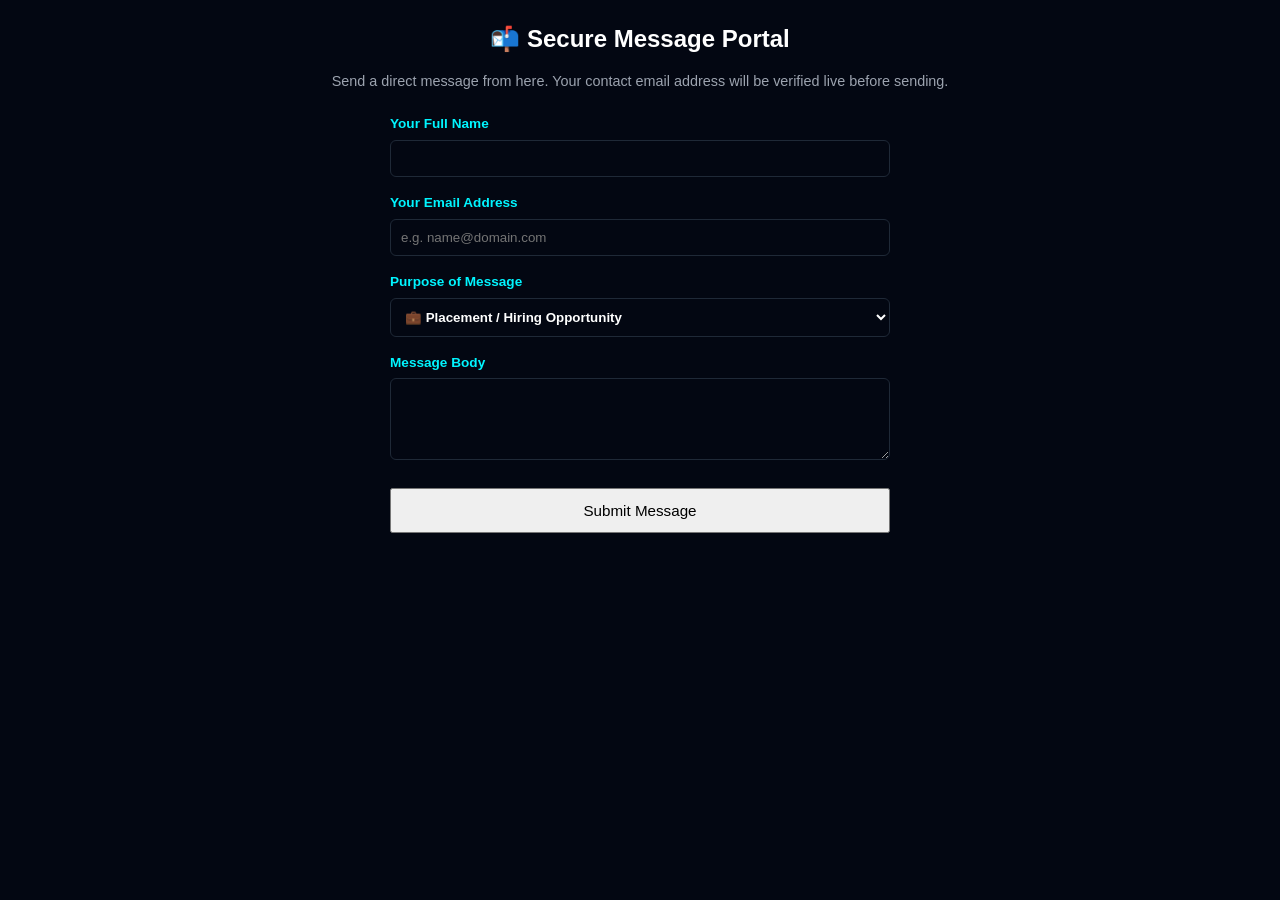
<file: contact.html>
<!DOCTYPE html>
<html lang="en">
<head>
    <meta charset="UTF-8">
    <meta name="viewport" content="width=device-width, initial-scale=1.0">
    <title>Contact & Message Portal | Kamal Kant Thakur</title>
    
    <meta http-equiv="Content-Security-Policy" content="default-src 'self'; script-src 'self' 'unsafe-inline'; style-src 'self' 'unsafe-inline'; connect-src 'self' https://emailvalidation.abstractapi.com https://api.web3forms.com; img-src 'self' data: https:;">
    <meta name="referrer" content="strict-origin-when-cross-origin">
    <meta http-equiv="X-Content-Type-Options" content="nosniff">

    <link rel="stylesheet" href="style.css">
    <script src="security.js"></script>
</head>
<body style="background-color: #030712; color: #f3f4f6; margin: 0; padding: 10px;">
    <div class="container" style="max-width: 800px; padding: 10px;">
        <div class="contact-box" style="margin-top: 0;">
            <h3 style="color:#ffffff; font-size:1.5rem; margin-bottom:12px; text-align: center;">📬 Secure Message Portal</h3>
            <p style="color: #9ca3af; margin-bottom: 20px; text-align: center; font-size: 0.9rem;">
                Send a direct message from here. Your contact email address will be verified live before sending.
            </p>
            
            <div id="form-result" style="display: none; padding: 12px; margin-bottom: 15px; border-radius: 6px; text-align: center; font-weight: 700; font-size: 0.9rem;"></div>

            <form id="contact-form" autocomplete="off" style="max-width: 500px; margin: 0 auto; text-align: left;">
                <input type="hidden" name="access_key" value="8b29131d-a3b4-4c47-8b89-f4ee5abe9704">
                
                <input type="text" name="_website_hp" style="display:none !important;" tabindex="-1" autocomplete="off">

                <label style="display: block; margin-bottom: 5px; font-weight: 700; font-size: 0.85rem; color: #00f5ff;">Your Full Name</label>
                <input type="text" name="name" required maxlength="60" style="width: 100%; padding: 10px; background-color: #030712; border: 1px solid #1f2937; border-radius: 6px; color: #ffffff; margin-bottom: 15px; box-sizing: border-box;">

                <label style="display: block; margin-bottom: 5px; font-weight: 700; font-size: 0.85rem; color: #00f5ff;">Your Email Address</label>
                <input type="email" name="email" required maxlength="100" placeholder="e.g. name@domain.com" style="width: 100%; padding: 10px; background-color: #030712; border: 1px solid #1f2937; border-radius: 6px; color: #ffffff; margin-bottom: 15px; box-sizing: border-box;">

                <label style="display: block; margin-bottom: 5px; font-weight: 700; font-size: 0.85rem; color: #00f5ff;">Purpose of Message</label>
                <select name="purpose" style="width: 100%; padding: 10px; background-color: #030712; border: 1px solid #1f2937; border-radius: 6px; color: #ffffff; margin-bottom: 15px; font-weight: 600; box-sizing: border-box;">
                    <option value="General Placement Inquiry">💼 Placement / Hiring Opportunity</option>
                    <option value="Academic Mark Sheet Request">📊 Request Official Mark Sheet Access</option>
                    <option value="Technical Collaboration">🚀 Project Collaboration</option>
                </select>

                <label style="display: block; margin-bottom: 5px; font-weight: 700; font-size: 0.85rem; color: #00f5ff;">Message Body</label>
                <textarea name="message" required maxlength="2000" rows="4" style="width: 100%; padding: 10px; background-color: #030712; border: 1px solid #1f2937; border-radius: 6px; color: #ffffff; margin-bottom: 15px; resize: vertical; box-sizing: border-box;"></textarea>

                <button type="submit" id="submit-btn" class="contact-btn" style="width: 100%; margin-top: 5px; cursor: pointer; padding: 12px; font-size: 0.95rem;">Submit Message</button>
            </form>
        </div>
    </div>

    <script>
        const form = document.getElementById('contact-form');
        const result = document.getElementById('form-result');
        const submitBtn = document.getElementById('submit-btn');

        function showStatus(text, isError = true) {
            result.style.display = "block";
            result.style.backgroundColor = isError ? "#4c0519" : "#064e3b";
            result.style.color = isError ? "#f472b6" : "#34d399";
            result.style.border = isError ? "1px solid #db2777" : "1px solid #059669";
            result.textContent = text;
        }

        form.addEventListener('submit', async function(e) {
            e.preventDefault();

            // 1. SECURITY: Honeypot Trap
            if (window.PortfolioSecurity && PortfolioSecurity.isHoneypotTriggered(form)) {
                showStatus("❌ Security Violation: Automated submission blocked.");
                return;
            }

            // 2. SECURITY: Time-Based Bot Check (< 3 seconds)
            if (window.PortfolioSecurity && PortfolioSecurity.isSubmittedTooFast(3)) {
                showStatus("⚠️ Submission too fast: Please take a moment before submitting.");
                return;
            }

            // 3. SECURITY: Rate Limiting Cooldown (60s)
            const rateCheck = window.PortfolioSecurity.checkRateLimit('contact_form', 60);
            if (!rateCheck.allowed) {
                showStatus(`⚠️ Rate Limit Exceeded: Please wait ${rateCheck.remainingTime} seconds before sending another message.`);
                return;
            }

            // 4. SANITIZATION
            const rawName = form.querySelector('input[name="name"]').value;
            const rawEmail = form.querySelector('input[name="email"]').value;
            const rawMessage = form.querySelector('textarea[name="message"]').value;

            const nameInput = window.PortfolioSecurity ? window.PortfolioSecurity.sanitizeInput(rawName) : rawName.trim();
            const emailInput = window.PortfolioSecurity ? window.PortfolioSecurity.sanitizeInput(rawEmail) : rawEmail.trim();
            const messageInput = window.PortfolioSecurity ? window.PortfolioSecurity.sanitizeInput(rawMessage) : rawMessage.trim();

            // 5. REGEX SYNTAX FORMAT CHECK
            const emailPattern = /^[a-zA-Z0-9._%+-]+@[a-zA-Z0-9.-]+\.[a-zA-Z]{2,}$/;
            if (!emailPattern.test(emailInput)) {
                showStatus("⚠️ Invalid email format: Please enter a valid email address (e.g., name@domain.com).");
                return;
            }

            submitBtn.textContent = "Verifying Mailbox Authenticity...";
            submitBtn.disabled = true;

            // 6. STRICT ABSTRACT API LIVE EXISTENCE VERIFICATION
            let isEmailValid = false;
            try {
                const abstractApiKey = "b144d77470eb4500af0b549d3a4ba093";
                const controller = new AbortController();
                const timeoutId = setTimeout(() => controller.abort(), 7000);

                const response = await fetch(`https://emailvalidation.abstractapi.com/v1/?api_key=${abstractApiKey}&email=${encodeURIComponent(emailInput)}`, { signal: controller.signal });
                clearTimeout(timeoutId);

                if (response.ok) {
                    const data = await response.json();

                    const isFormatOk = data.is_valid_format ? data.is_valid_format.value : false;
                    const isMxFound = data.is_mx_found ? data.is_mx_found.value : false;
                    const isDisposable = data.is_disposable_email ? data.is_disposable_email.value : false;
                    const qualityScore = data.quality_score !== undefined ? parseFloat(data.quality_score) : 1.0;
                    const deliverability = data.deliverability || "UNKNOWN";

                    // Strict validation rules
                    if (!isFormatOk) {
                        showStatus("⚠️ Invalid email format.");
                    } else if (!isMxFound) {
                        showStatus("⚠️ Non-existing email domain: This domain has no active mail servers.");
                    } else if (isDisposable) {
                        showStatus("⚠️ Temporary/Disposable email addresses are not allowed.");
                    } else if (deliverability === "UNDELIVERABLE" || qualityScore < 0.50) {
                        showStatus("⚠️ Non-existing or untrusted email address detected.");
                    } else {
                        isEmailValid = true; // Email passed all strict verification checks!
                    }
                } else {
                    console.warn("Abstract API returned status code:", response.status);
                    showStatus("⚠️ Unable to verify email address at this time. Please check for typos and try again.");
                }
            } catch (err) {
                console.warn("Abstract API request failed or timed out:", err);
                showStatus("⚠️ Email verification check timed out. Please check your connection.");
            }

            // Stop submission if email verification failed
            if (!isEmailValid) {
                submitBtn.textContent = "Submit Message";
                submitBtn.disabled = false;
                return;
            }

            // 7. WEB3FORMS DIRECT SUBMISSION
            submitBtn.textContent = "Sending Message...";

            const payload = {
                access_key: "8b29131d-a3b4-4c47-8b89-f4ee5abe9704",
                name: nameInput,
                email: emailInput,
                purpose: form.querySelector('select[name="purpose"]').value,
                message: messageInput
            };

            try {
                const res = await fetch('https://api.web3forms.com/submit', {
                    method: 'POST',
                    headers: {
                        'Content-Type': 'application/json',
                        'Accept': 'application/json'
                    },
                    body: JSON.stringify(payload)
                });

                let jsonRes = await res.json();
                if (res.status === 200) {
                    if (window.PortfolioSecurity) window.PortfolioSecurity.updateRateLimit('contact_form');
                    showStatus("✅ Message sent successfully! I will reply to your email soon.", false);
                    form.reset();
                } else {
                    showStatus("❌ Error: " + (jsonRes.message || "Failed to send message."));
                }
            } catch (error) {
                showStatus("❌ Connection error. Please check your network and try again.");
            } finally {
                submitBtn.textContent = "Submit Message";
                submitBtn.disabled = false;
            }
        });
    </script>
</body>
</html>
</file>
<file: style.css>
/* ====================================================================
   GLOBAL DARK-TECH PALETTE & STYLES
   ==================================================================== */
* {
    box-sizing: border-box;
    margin: 0;
    padding: 0;
    font-family: -apple-system, BlinkMacSystemFont, "Segoe UI", Roboto, Helvetica, Arial, sans-serif;
}

body {
    background-color: #030712;
    color: #f3f4f6;
    line-height: 1.6;
    padding: 20px 10px;
}

.container {
    max-width: 900px;
    margin: 0 auto;
}

/* --------------------------------------------------------------------
   HEADER & PROFILE STYLES
   -------------------------------------------------------------------- */
header {
    display: flex;
    align-items: center;
    gap: 20px;
    background-color: #0b0f19;
    border: 1px solid #1f2937;
    padding: 24px;
    border-radius: 12px;
    margin-bottom: 20px;
    box-shadow: 0 4px 20px rgba(0, 0, 0, 0.4);
}

.profile-pic {
    width: 110px;
    height: 110px;
    border-radius: 50%;
    object-fit: cover;
    border: 3px solid #00f5ff;
    box-shadow: 0 0 15px rgba(0, 245, 255, 0.3);
}

.profile-info {
    flex: 1;
}

.profile-title {
    font-size: 1.8rem;
    color: #ffffff;
    font-weight: 800;
}

.profile-subtitle {
    color: #00f5ff;
    font-size: 1rem;
    margin-bottom: 10px;
    font-weight: 600;
}

.profile-meta {
    display: flex;
    flex-wrap: wrap;
    gap: 12px;
    font-size: 0.85rem;
    color: #9ca3af;
}

.profile-meta a {
    color: #38bdf8;
    text-decoration: none;
    font-weight: 600;
}

.profile-meta a:hover {
    text-decoration: underline;
}

.resume-btn-link {
    background: none;
    border: none;
    color: #f472b6;
    font-weight: 700;
    cursor: pointer;
    font-size: 0.85rem;
    padding: 0;
}

.resume-btn-link:hover {
    text-decoration: underline;
}

/* --------------------------------------------------------------------
   FEATURE #1: TERMINAL CLI STYLES
   -------------------------------------------------------------------- */
.terminal-section {
    background-color: #080c14;
    border: 1px solid #1e293b;
    border-radius: 10px;
    margin-bottom: 25px;
    overflow: hidden;
    box-shadow: 0 6px 20px rgba(0, 0, 0, 0.6);
}

.terminal-header {
    background-color: #0f172a;
    padding: 10px 15px;
    display: flex;
    align-items: center;
    border-bottom: 1px solid #1e293b;
}

.terminal-buttons {
    display: flex;
    gap: 8px;
}

.btn-dot {
    width: 12px;
    height: 12px;
    border-radius: 50%;
}

.btn-dot.close { background-color: #ef4444; }
.btn-dot.minimize { background-color: #f59e0b; }
.btn-dot.maximize { background-color: #10b981; }

.terminal-title {
    margin-left: 15px;
    font-family: "Courier New", Courier, monospace;
    font-size: 0.8rem;
    color: #64748b;
}

.terminal-body {
    padding: 15px;
    font-family: "Courier New", Courier, monospace;
    font-size: 0.85rem;
    max-height: 180px;
    overflow-y: auto;
    color: #38bdf8;
}

.terminal-line {
    margin-bottom: 6px;
    color: #e2e8f0;
}

.cmd-prompt {
    color: #00f5ff;
    font-weight: bold;
    margin-right: 8px;
}

.terminal-response {
    margin-bottom: 10px;
    color: #94a3b8;
    padding-left: 10px;
    border-left: 2px solid #334155;
}

.terminal-response .highlight {
    color: #f472b6;
    font-weight: bold;
}

.terminal-input-row {
    display: flex;
    align-items: center;
    padding: 10px 15px;
    background-color: #0b0f19;
    border-top: 1px solid #1e293b;
}

#terminal-input {
    background: transparent;
    border: none;
    color: #00f5ff;
    font-family: "Courier New", Courier, monospace;
    font-size: 0.9rem;
    width: 100%;
    outline: none;
}

/* --------------------------------------------------------------------
   ACCORDION & THUMBNAIL STYLES
   -------------------------------------------------------------------- */
.resume-section {
    margin-bottom: 15px;
}

.thumbnail-btn {
    width: 100%;
    background-color: #0b0f19;
    border: 1px solid #1f2937;
    color: #ffffff;
    padding: 16px 20px;
    font-size: 1.1rem;
    font-weight: 700;
    display: flex;
    justify-content: space-between;
    align-items: center;
    border-radius: 10px;
    cursor: pointer;
    transition: all 0.3s ease;
}

.thumbnail-btn:hover {
    border-color: #00f5ff;
    background-color: #111827;
}

.chevron {
    transition: transform 0.3s ease;
    color: #00f5ff;
}

.thumbnail-btn.active .chevron {
    transform: rotate(90deg);
}

.panel {
    max-height: 0;
    overflow: hidden;
    transition: max-height 0.4s ease-out;
    background-color: #030712;
}

.panel-inner {
    padding: 20px 5px;
}

/* --------------------------------------------------------------------
   EDUCATION TABS & INSTITUTION CARDS
   -------------------------------------------------------------------- */
.edu-nav-container {
    display: flex;
    gap: 10px;
    margin-bottom: 15px;
}

.edu-nav-tab {
    flex: 1;
    text-align: center;
    padding: 10px;
    background-color: #0b0f19;
    border: 1px solid #1f2937;
    border-radius: 8px;
    cursor: pointer;
    font-weight: 700;
    font-size: 0.9rem;
    color: #9ca3af;
}

.edu-nav-tab.active-tab {
    border-color: #00f5ff;
    color: #00f5ff;
    background-color: #111827;
}

.edu-tab-content {
    display: none;
}

.edu-tab-content.active-content {
    display: block;
}

.edu-item {
    background-color: #0b0f19;
    border: 1px solid #1f2937;
    padding: 16px;
    border-radius: 10px;
    margin-bottom: 15px;
}

.item-header {
    display: flex;
    justify-content: space-between;
    font-weight: 700;
    color: #ffffff;
}

.clickable-name {
    color: #00f5ff;
    cursor: pointer;
}

.clickable-name:hover {
    text-decoration: underline;
}

.item-sub {
    color: #9ca3af;
    font-size: 0.85rem;
    margin-top: 4px;
}

.institution-card {
    display: none;
    margin-top: 12px;
    background-color: #030712;
    border: 1px solid #1f2937;
    padding: 14px;
    border-radius: 8px;
}

.institution-flex {
    display: flex;
    gap: 15px;
    align-items: center;
}

.institution-img {
    width: 90px;
    height: 90px;
    border-radius: 8px;
    object-fit: cover;
    border: 1px solid #00f5ff;
}

.institution-info h4 {
    color: #ffffff;
    margin-bottom: 5px;
    font-size: 0.95rem;
}

.institution-info p {
    font-size: 0.8rem;
    color: #9ca3af;
}

/* --------------------------------------------------------------------
   MARKS TABLES & TOGGLES
   -------------------------------------------------------------------- */
.toggle-marks-btn {
    background-color: #111827;
    border: 1px solid #1f2937;
    color: #38bdf8;
    padding: 8px 12px;
    border-radius: 6px;
    cursor: pointer;
    font-size: 0.8rem;
    font-weight: 700;
}

.toggle-marks-btn:hover {
    border-color: #38bdf8;
}

.marks-container {
    display: none;
    margin-top: 12px;
}

.marks-table {
    width: 100%;
    border-collapse: collapse;
    font-size: 0.85rem;
}

.marks-table th, .marks-table td {
    border: 1px solid #1f2937;
    padding: 8px;
    text-align: left;
}

.marks-table th {
    background-color: #111827;
    color: #00f5ff;
}

/* --------------------------------------------------------------------
   SKILLS & LIVE STATS BADGES (FEATURE #2)
   -------------------------------------------------------------------- */
.skill-group {
    margin-bottom: 20px;
}

.skill-group h4 {
    color: #00f5ff;
    font-size: 0.9rem;
    margin-bottom: 8px;
}

.badge {
    display: inline-block;
    background-color: #0b0f19;
    border: 1px solid #00f5ff;
    color: #ffffff;
    padding: 5px 10px;
    border-radius: 6px;
    font-size: 0.8rem;
    font-weight: 600;
    margin-right: 6px;
    margin-bottom: 6px;
}

.profile-badge-link {
    display: inline-block;
    background-color: #0b0f19;
    border: 1px solid #38bdf8;
    color: #38bdf8;
    padding: 8px 14px;
    border-radius: 6px;
    text-decoration: none;
    font-weight: 700;
    font-size: 0.85rem;
}

.stats-badge-flex {
    display: flex;
    gap: 15px;
    flex-wrap: wrap;
    margin-top: 10px;
}

.stats-card-img {
    max-width: 100%;
    height: auto;
    border-radius: 8px;
    border: 1px solid #1f2937;
}

/* --------------------------------------------------------------------
   PROJECT ITEMS
   -------------------------------------------------------------------- */
.project-item {
    background-color: #0b0f19;
    border: 1px solid #1f2937;
    padding: 16px;
    border-radius: 10px;
    margin-bottom: 12px;
}

.project-item .item-header {
    color: #00f5ff;
    font-size: 1.05rem;
}

.project-item p {
    font-size: 0.85rem;
    color: #9ca3af;
    margin-top: 6px;
}

/* --------------------------------------------------------------------
   CERTIFICATE MODAL & PDF VIEWER
   -------------------------------------------------------------------- */
.inline-view-btn {
    background-color: #111827;
    border: 1px solid #38bdf8;
    color: #38bdf8;
    padding: 4px 8px;
    border-radius: 4px;
    cursor: pointer;
    font-size: 0.75rem;
    font-weight: 700;
    margin-left: 6px;
}

.modal {
    display: none;
    position: fixed;
    z-index: 1000;
    left: 0;
    top: 0;
    width: 100%;
    height: 100%;
    background-color: rgba(0, 0, 0, 0.85);
}

.modal-content {
    background-color: #0b0f19;
    border: 1px solid #1f2937;
    margin: 5% auto;
    padding: 20px;
    width: 90%;
    max-width: 750px;
    border-radius: 12px;
    position: relative;
}

.close-modal {
    position: absolute;
    right: 15px;
    top: 10px;
    color: #f472b6;
    font-size: 28px;
    font-weight: bold;
    cursor: pointer;
}

.cert-display-box {
    margin-top: 15px;
    color: #d1d5db;
    font-size: 0.9rem;
}

/* Responsive adjustments */
@media (max-width: 600px) {
    header {
        flex-direction: column;
        text-align: center;
    }
    .profile-meta {
        justify-content: center;
    }
    .institution-flex {
        flex-direction: column;
        text-align: center;
    }
}
</file>
